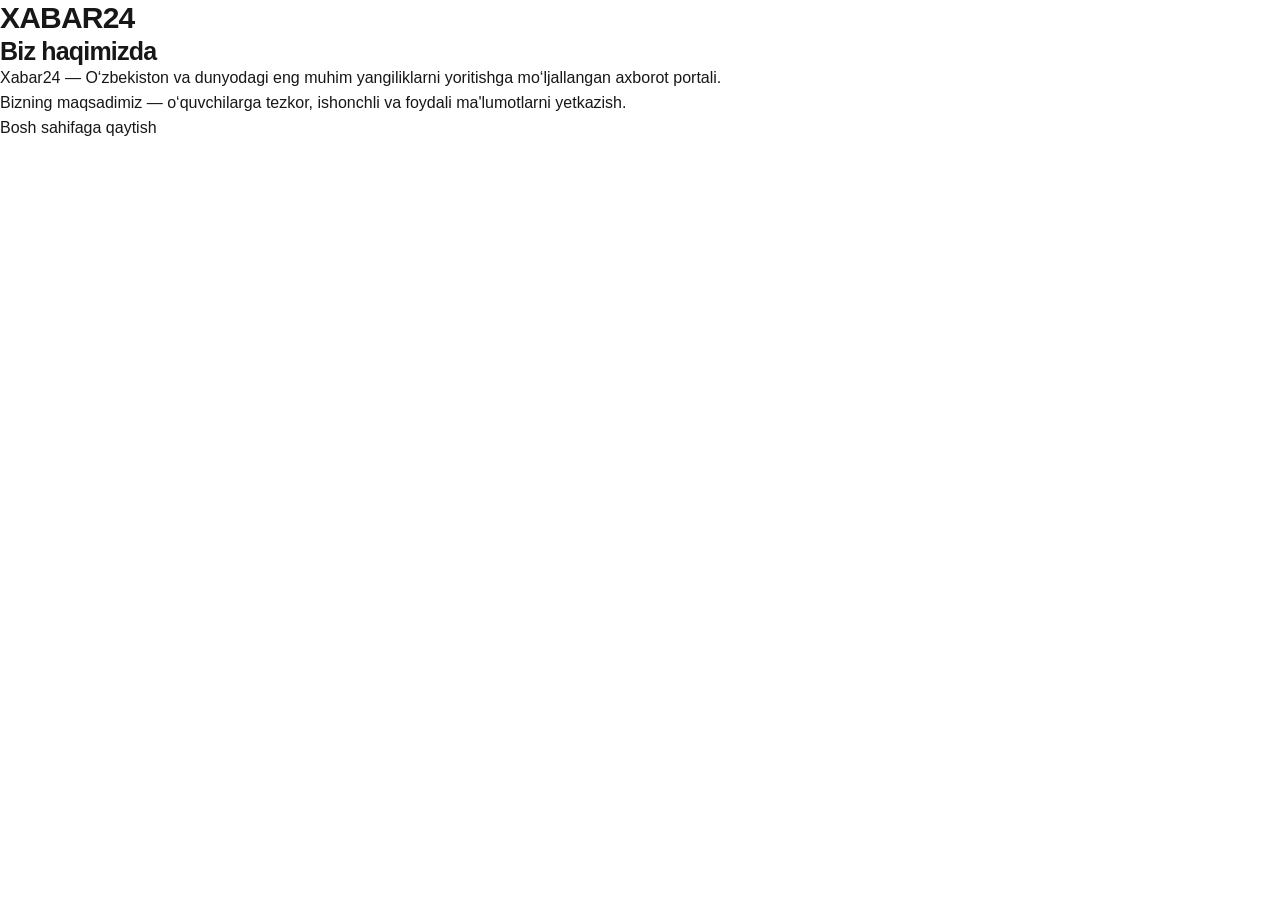
<file: about.html>
<!DOCTYPE html>
<html lang="uz">
<head>
    <meta charset="UTF-8">
    <meta name="viewport" content="width=device-width, initial-scale=1.0">
    <title>Biz haqimizda — Xabar24</title>
    <link rel="stylesheet" href="style.css">
</head>
<body>

    <header>
        <h1>XABAR24</h1>
    </header>

    <main>
        <h2>Biz haqimizda</h2>

        <p>
            Xabar24 — O‘zbekiston va dunyodagi
            eng muhim yangiliklarni yoritishga
            mo‘ljallangan axborot portali.
        </p>

        <p>
            Bizning maqsadimiz — o‘quvchilarga
            tezkor, ishonchli va foydali
            ma'lumotlarni yetkazish.
        </p>

        <a href="index.html">Bosh sahifaga qaytish</a>
    </main>

</body>
</html>
</file>
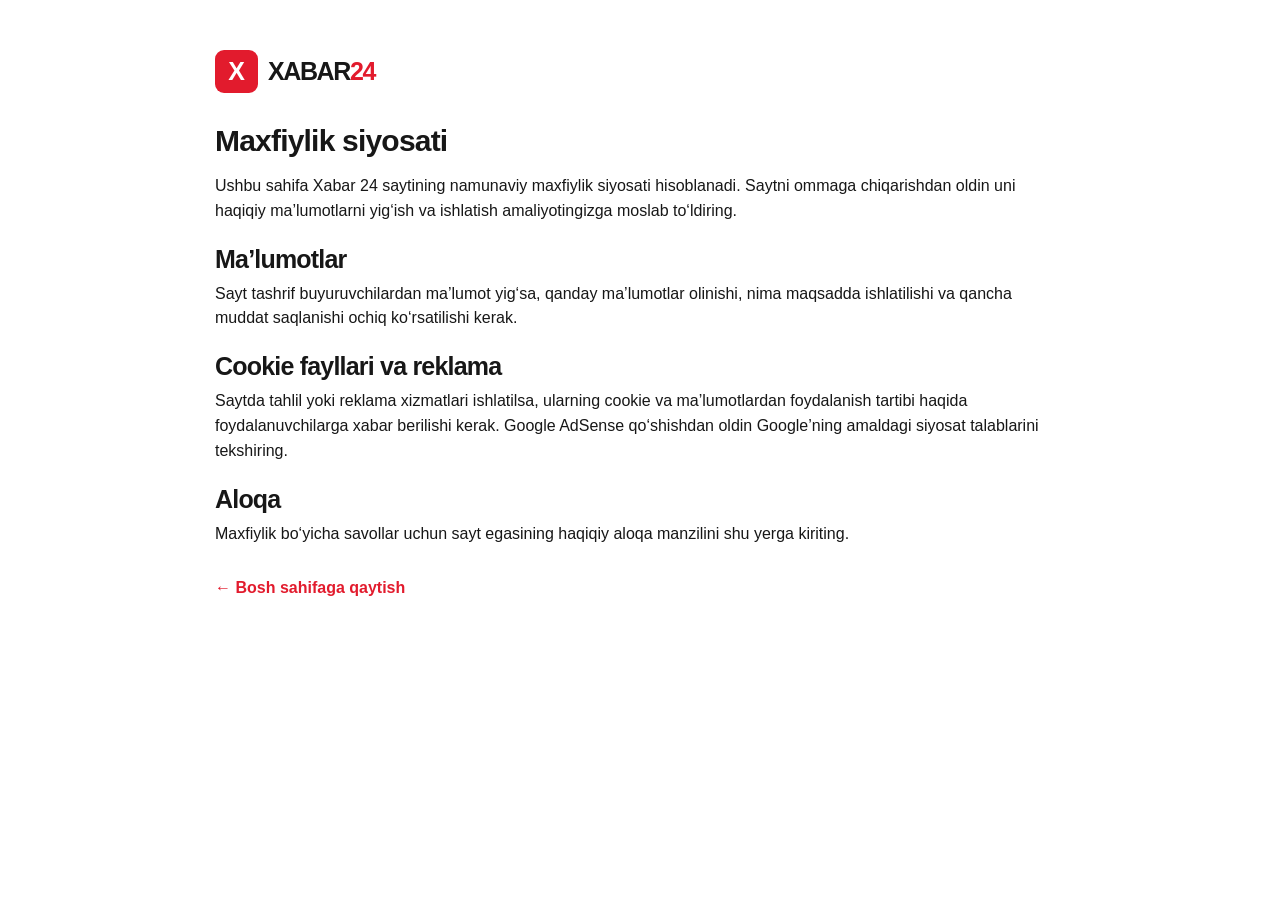
<file: privacy.html>
<!DOCTYPE html>
<html lang="uz"><head><meta charset="UTF-8"><meta name="viewport" content="width=device-width,initial-scale=1"><title>Maxfiylik siyosati — Xabar 24</title><link rel="stylesheet" href="style.css"></head>
<body><main class="container" style="padding:50px 0;max-width:850px"><a class="brand" href="index.html"><span class="brand-mark">X</span><span class="brand-name">XABAR<span>24</span></span></a><h1 style="margin:30px 0 15px">Maxfiylik siyosati</h1><p style="margin-bottom:15px">Ushbu sahifa Xabar 24 saytining namunaviy maxfiylik siyosati hisoblanadi. Saytni ommaga chiqarishdan oldin uni haqiqiy ma’lumotlarni yig‘ish va ishlatish amaliyotingizga moslab to‘ldiring.</p><h2 style="margin:20px 0 8px">Ma’lumotlar</h2><p>Sayt tashrif buyuruvchilardan ma’lumot yig‘sa, qanday ma’lumotlar olinishi, nima maqsadda ishlatilishi va qancha muddat saqlanishi ochiq ko‘rsatilishi kerak.</p><h2 style="margin:20px 0 8px">Cookie fayllari va reklama</h2><p>Saytda tahlil yoki reklama xizmatlari ishlatilsa, ularning cookie va ma’lumotlardan foydalanish tartibi haqida foydalanuvchilarga xabar berilishi kerak. Google AdSense qo‘shishdan oldin Google’ning amaldagi siyosat talablarini tekshiring.</p><h2 style="margin:20px 0 8px">Aloqa</h2><p>Maxfiylik bo‘yicha savollar uchun sayt egasining haqiqiy aloqa manzilini shu yerga kiriting.</p><p style="margin-top:30px"><a href="index.html" style="color:#e21b2d;font-weight:700">← Bosh sahifaga qaytish</a></p></main></body></html>
</file>
<file: style.css>
*{margin:0;padding:0;box-sizing:border-box}
:root{--red:#e21b2d;--ink:#171717;--muted:#777;--line:#e9e9e9;--soft:#f5f5f5;--white:#fff}
body{font-family:Inter,Arial,sans-serif;color:var(--ink);background:#fff;line-height:1.55}
a{color:inherit;text-decoration:none}button,input,select{font:inherit}
.container{width:min(1180px,calc(100% - 40px));margin:0 auto}
.topline{background:#171717;color:#d7d7d7;font-size:12px}
.top-inner{height:34px;display:flex;justify-content:space-between;align-items:center}
.site-header{background:#fff;position:sticky;top:0;z-index:20;box-shadow:0 4px 18px #00000008}
.header-main{height:86px;display:flex;align-items:center;justify-content:space-between}
.brand{display:inline-flex;align-items:center;gap:10px}
.brand-mark{width:43px;height:43px;display:grid;place-items:center;background:var(--red);color:#fff;font-size:25px;font-weight:800;border-radius:9px}
.brand-name{font-size:25px;letter-spacing:-1.4px;font-weight:800}
.brand-name span{color:var(--red)}
.header-actions{display:flex;align-items:center;gap:12px}
.search-box{width:270px;height:42px;border:1px solid var(--line);border-radius:6px;display:flex;align-items:center;padding:0 12px;gap:8px;color:#888}
.search-box span{font-size:25px;line-height:1}
.search-box input{width:100%;border:0;outline:0;font-size:13px;background:transparent}
#languageSelect{height:40px;border:1px solid var(--line);border-radius:6px;padding:0 10px;background:#fff;font-weight:700;cursor:pointer}
.menu-toggle{display:none;border:0;background:none;font-size:24px;cursor:pointer}
.nav-wrap{border-top:1px solid #f0f0f0;border-bottom:1px solid var(--line)}
.nav-inner{height:48px;display:flex;align-items:center;gap:30px;overflow:auto}
.nav-link{height:48px;border:0;border-bottom:3px solid transparent;background:none;white-space:nowrap;font-size:13px;font-weight:650;color:#555;cursor:pointer}
.nav-link:hover,.nav-link.active{color:var(--red);border-bottom-color:var(--red)}
.breaking{display:flex;align-items:center;gap:15px;padding:19px 0 15px;border-bottom:1px solid var(--line);font-size:13px}
.breaking-label{background:var(--red);color:#fff;font-size:10px;font-weight:800;letter-spacing:.7px;padding:6px 9px;border-radius:3px;white-space:nowrap}
.breaking p{font-weight:600}
.ad-slot{background:#fafafa;border:1px dashed #d6d6d6;color:#999;display:flex;flex-direction:column;align-items:center;justify-content:center;text-align:center;gap:7px;min-height:92px;margin:22px 0;border-radius:5px;padding:14px}
.ad-slot span{font-size:9px;letter-spacing:1.6px;font-weight:800;color:#aaa}
.ad-slot strong{font-size:12px;font-weight:500}
.section-block{padding:12px 0 35px}
.section-heading{display:flex;justify-content:space-between;align-items:end;margin-bottom:19px}
.eyebrow{color:var(--red);font-size:10px;font-weight:800;letter-spacing:1.5px;margin-bottom:5px}
h1,h2,h3{letter-spacing:-.8px;line-height:1.2}
h1{font-size:30px}h2{font-size:25px}h3{font-size:17px}
.live-dot{display:flex;align-items:center;gap:8px;color:#777;font-size:11px}
.live-dot i{width:7px;height:7px;border-radius:50%;background:#22a06b;box-shadow:0 0 0 4px #22a06b19}
.featured-grid{display:grid;grid-template-columns:1.35fr 1fr 1fr;gap:17px}
.feature-card{position:relative;min-height:265px;overflow:hidden;border-radius:7px;background:#222;cursor:pointer;color:white}
.feature-card:first-child{min-height:365px;grid-row:span 2}
.feature-card img{width:100%;height:100%;position:absolute;inset:0;object-fit:cover;transition:transform .5s}
.feature-card:hover img,.news-card:hover img{transform:scale(1.045)}
.feature-card:after{content:"";position:absolute;inset:0;background:linear-gradient(0deg,#000d 0%,#0002 70%)}
.feature-info{position:absolute;z-index:1;left:20px;right:18px;bottom:19px}
.category-tag{display:inline-block;background:var(--red);color:#fff;padding:5px 8px;border-radius:3px;font-size:9px;font-weight:800;letter-spacing:.5px;text-transform:uppercase}
.feature-info h3{font-size:19px;margin:10px 0 8px;max-width:95%}
.feature-card:first-child .feature-info h3{font-size:27px}
.article-meta{font-size:10px;color:#d1d1d1}
.content-layout{display:grid;grid-template-columns:minmax(0,1fr) 300px;gap:35px;padding:20px 0 65px}
.compact{align-items:center;margin-bottom:20px}
.result-count{font-size:11px;color:#888}
.news-grid{display:grid;grid-template-columns:repeat(2,minmax(0,1fr));gap:25px 18px}
.news-card{cursor:pointer;min-width:0}
.news-image{height:178px;overflow:hidden;border-radius:6px;background:#eee}
.news-image img{width:100%;height:100%;object-fit:cover;transition:transform .4s}
.news-card .category-tag{margin-top:12px}
.news-card h3{font-size:16px;margin:8px 0;line-height:1.4}
.news-card p{font-size:12px;color:#666;line-height:1.65}
.news-card .article-meta{color:#999;margin-top:10px}
.sidebar{display:flex;flex-direction:column;gap:18px}
.sidebar-card{border:1px solid var(--line);padding:20px;border-radius:6px}
.sidebar-card h3{margin-bottom:15px}
.popular-item{display:flex;gap:12px;padding:12px 0;border-top:1px solid var(--line);cursor:pointer}
.popular-number{font-size:22px;font-weight:800;color:#ddd;line-height:1}
.popular-item strong{font-size:12px;line-height:1.45}
.ad-side{min-height:245px;margin:0}
.newsletter{background:#181818;color:#fff;padding:22px;border-radius:6px}
.newsletter-icon{font-size:25px;color:#ff6673}
.newsletter h3{margin:9px 0;font-size:18px}
.newsletter p{font-size:12px;color:#bbb;margin-bottom:15px}
.newsletter form{display:flex;flex-direction:column;gap:8px}
.newsletter input{height:39px;padding:0 10px;border:0;border-radius:4px;font-size:12px}
.newsletter button{height:39px;border:0;border-radius:4px;background:var(--red);color:white;font-size:12px;font-weight:700;cursor:pointer}
.newsletter small{display:block;margin-top:9px;color:#ddd;font-size:11px}
.empty-state{padding:35px;text-align:center;color:#777;background:var(--soft);border-radius:6px}
.footer{background:#171717;color:#fff;padding:35px 0 15px}
.footer-main{display:flex;justify-content:space-between;gap:25px;padding-bottom:28px}
.footer-brand .brand-name{font-size:21px}
.footer-brand .brand-mark{width:36px;height:36px;font-size:20px}
.footer-main p{font-size:12px;color:#aaa;margin-top:12px}
.footer-links{display:flex;gap:22px;align-items:center;flex-wrap:wrap}
.footer-links a{font-size:12px;color:#ddd}
.footer-links a:hover{color:#fff}
.copyright{border-top:1px solid #333;padding-top:15px;color:#888;font-size:11px}
.modal{display:none;position:fixed;inset:0;z-index:50;align-items:center;justify-content:center;padding:20px}
.modal.open{display:flex}
.modal-backdrop{position:absolute;inset:0;background:#000b}
.modal-panel{position:relative;z-index:1;width:min(720px,100%);max-height:90vh;overflow:auto;background:#fff;border-radius:8px}
.modal-panel>img{width:100%;height:300px;object-fit:cover;display:block}
.modal-content{padding:25px}
.modal-content h2{font-size:27px;margin:12px 0}
.modal-content .article-meta{color:#888;margin-bottom:18px}
.modal-content>p:not(.article-meta){font-size:14px;line-height:1.8;color:#444}
.modal-content .source-note{margin-top:18px;padding-top:13px;border-top:1px solid var(--line);font-size:11px!important;color:#999!important}
.modal-close{position:absolute;right:13px;top:13px;z-index:2;width:36px;height:36px;border:0;border-radius:50%;background:#fff;font-size:25px;cursor:pointer}
@media(max-width:850px){.featured-grid{grid-template-columns:1fr 1fr}.feature-card:first-child{grid-column:span 2;grid-row:auto;min-height:330px}.content-layout{grid-template-columns:1fr}.sidebar{display:grid;grid-template-columns:1fr 1fr}.newsletter{grid-column:span 2}.ad-side{min-height:190px}}
@media(max-width:600px){.container{width:min(100% - 28px,1180px)}.top-inner{height:30px;font-size:10px}.header-main{height:70px}.brand-mark{width:37px;height:37px;font-size:21px}.brand-name{font-size:21px}.search-box{width:40px;height:38px;padding:0 8px;border:0}.search-box input{display:none}.search-box span{font-size:23px}.header-actions{gap:6px}#languageSelect{height:36px}.menu-toggle{display:block}.nav-wrap{display:none}.nav-wrap.open{display:block}.nav-inner{height:auto;min-height:48px;gap:20px;flex-wrap:wrap;padding-top:5px;padding-bottom:5px}.nav-link{height:35px}.breaking{padding:14px 0;gap:9px;font-size:11px}.breaking-label{font-size:8px}.ad-slot{min-height:75px;margin:15px 0}.section-block{padding-bottom:20px}.section-heading{align-items:flex-start}h1{font-size:25px}h2{font-size:22px}.live-dot{font-size:9px}.featured-grid{gap:10px}.feature-card{min-height:190px}.feature-card:first-child{min-height:260px}.feature-info{left:12px;right:12px;bottom:13px}.feature-info h3{font-size:14px}.feature-card:first-child .feature-info h3{font-size:20px}.feature-info .article-meta{font-size:9px}.content-layout{padding-top:10px;gap:25px}.news-grid{gap:20px 12px}.news-image{height:125px}.news-card h3{font-size:13px}.news-card p{font-size:11px}.news-card .category-tag{font-size:8px}.sidebar{grid-template-columns:1fr}.newsletter{grid-column:auto}.footer-main{flex-direction:column}.footer-links{gap:15px}.modal-panel>img{height:200px}.modal-content{padding:18px}.modal-content h2{font-size:21px}}
</file>
